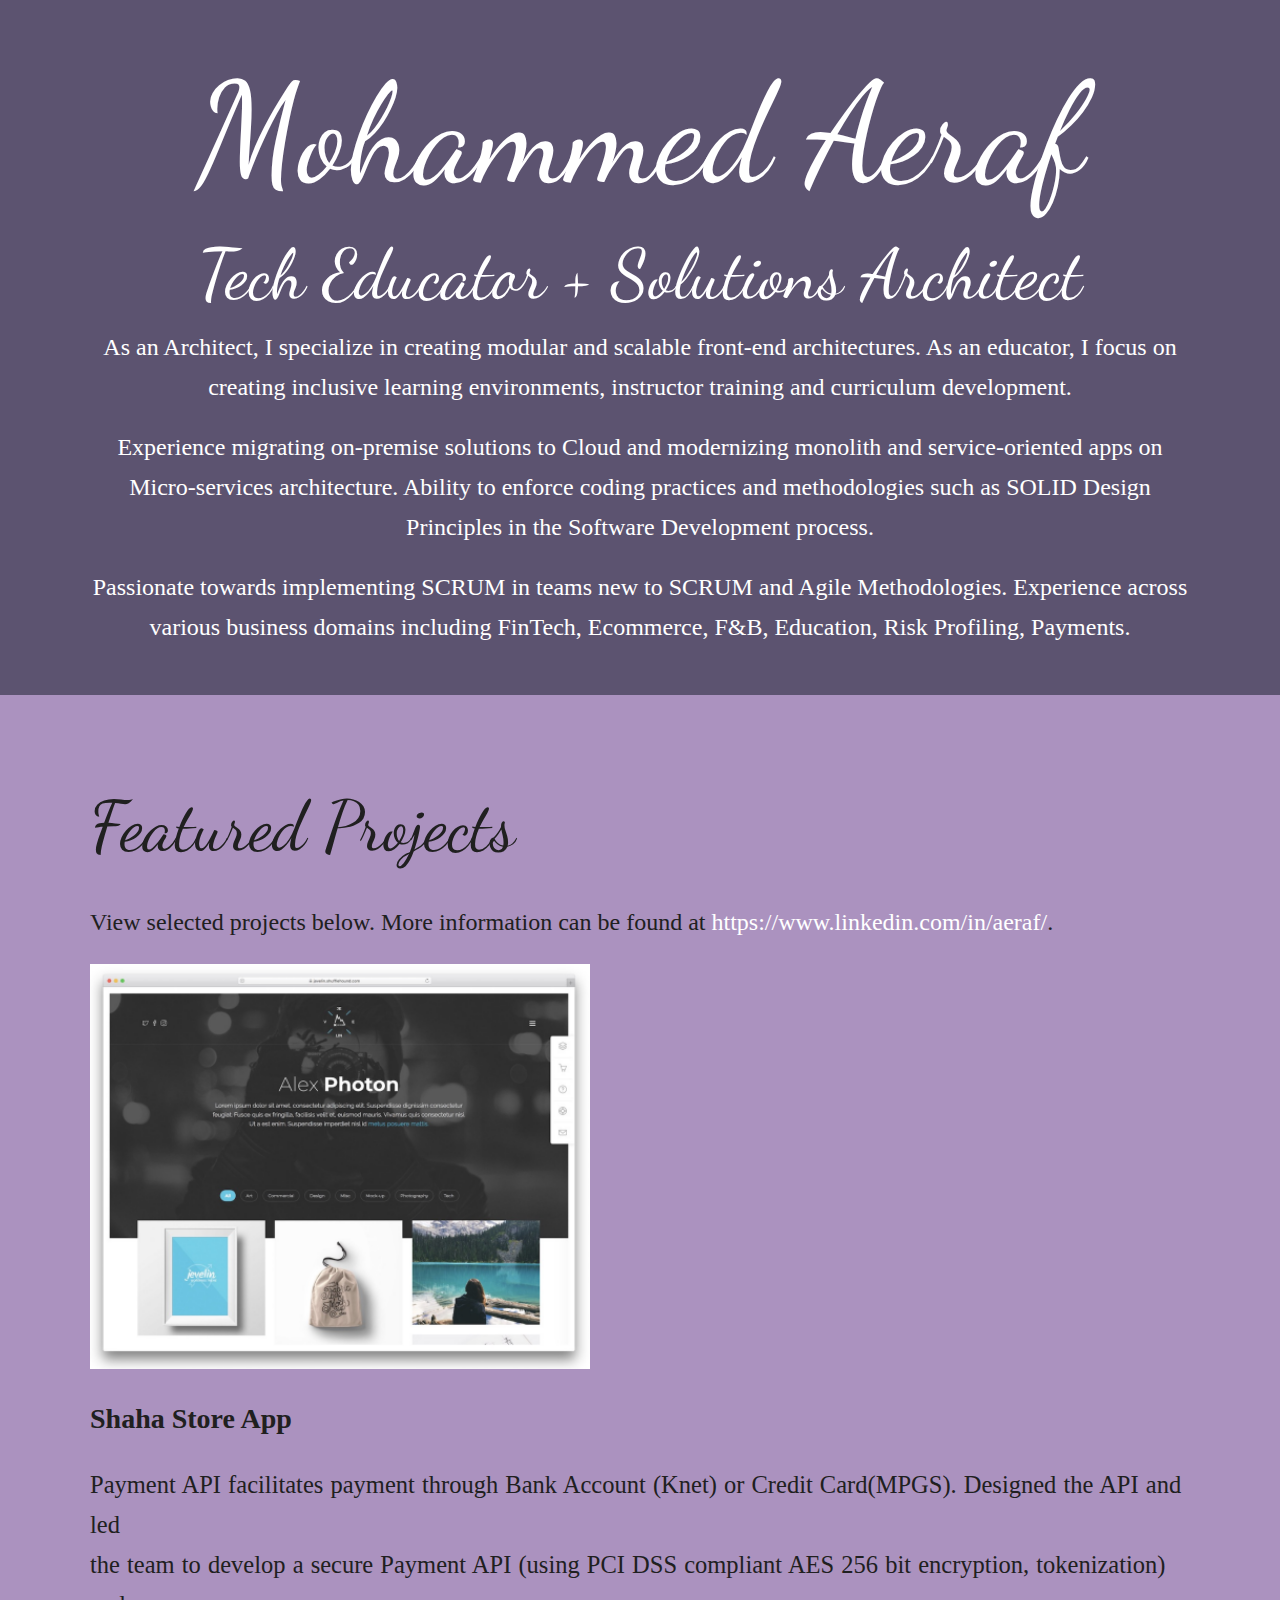
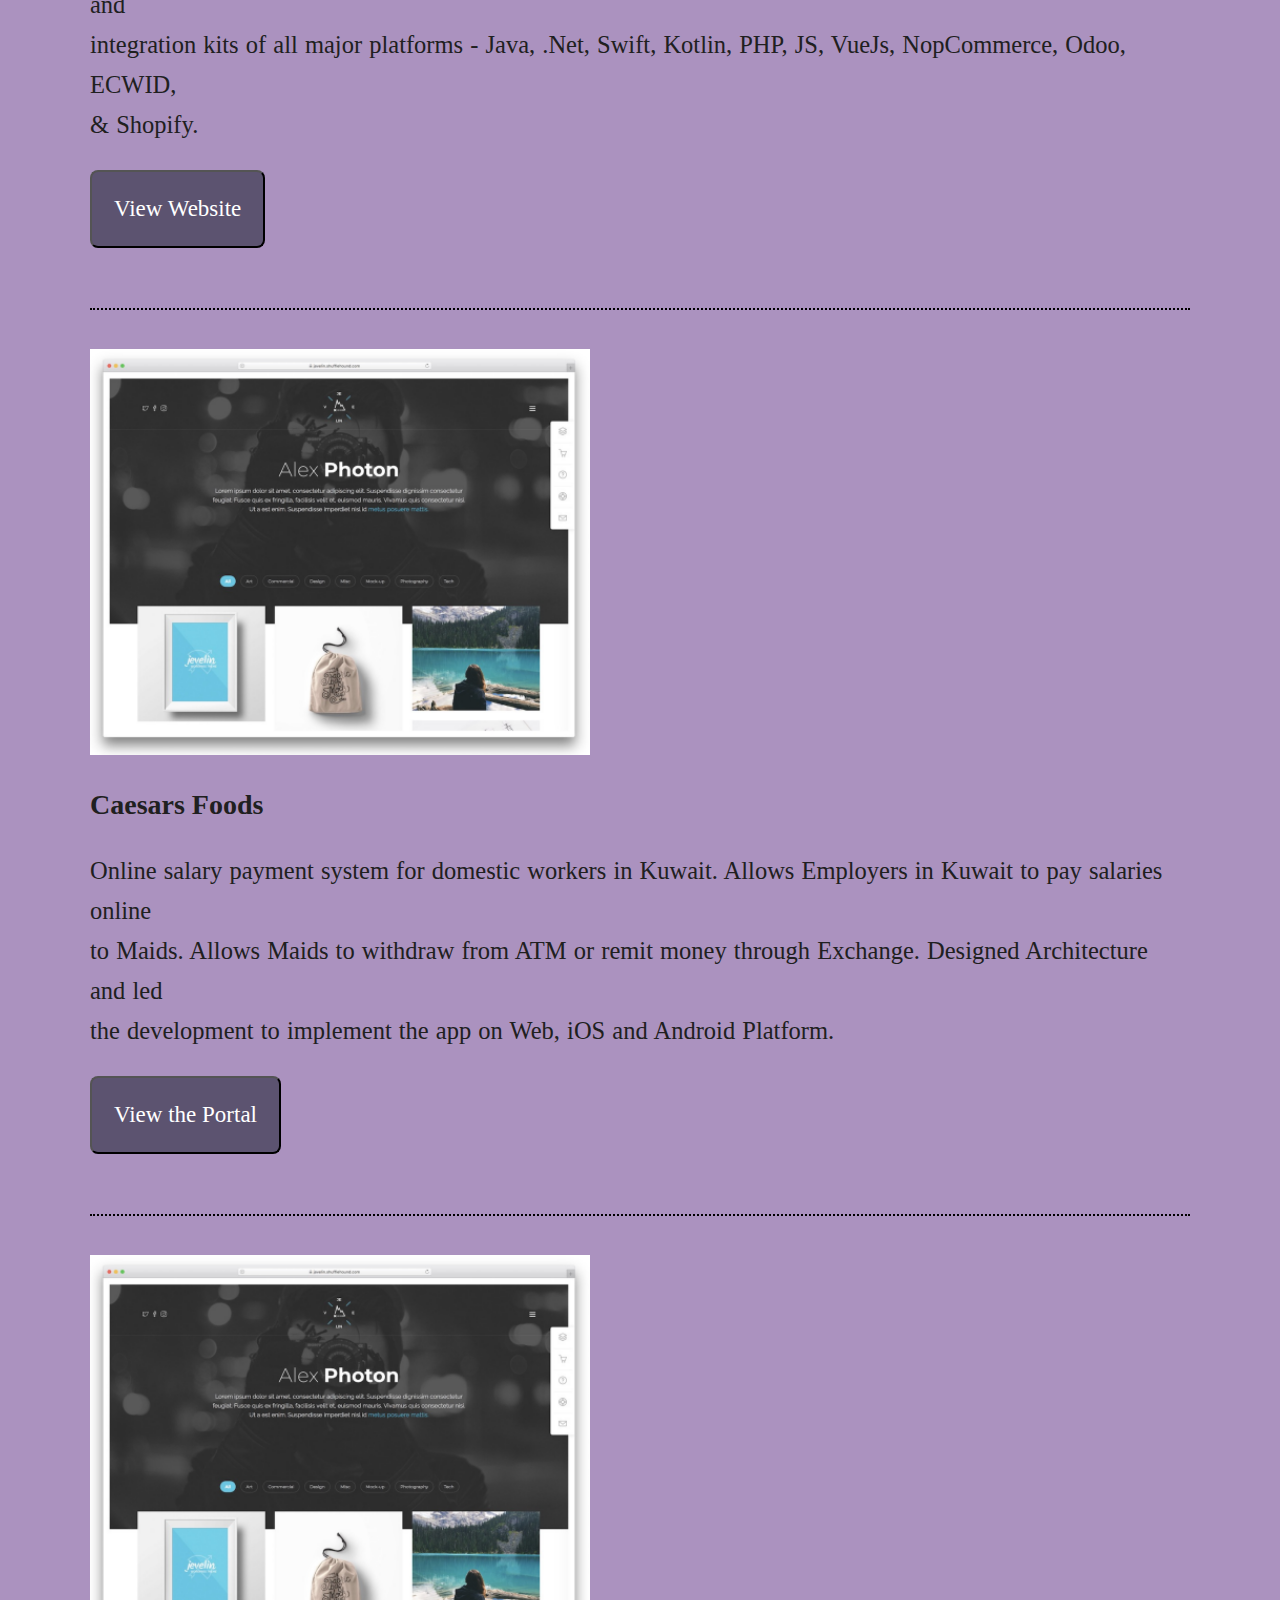
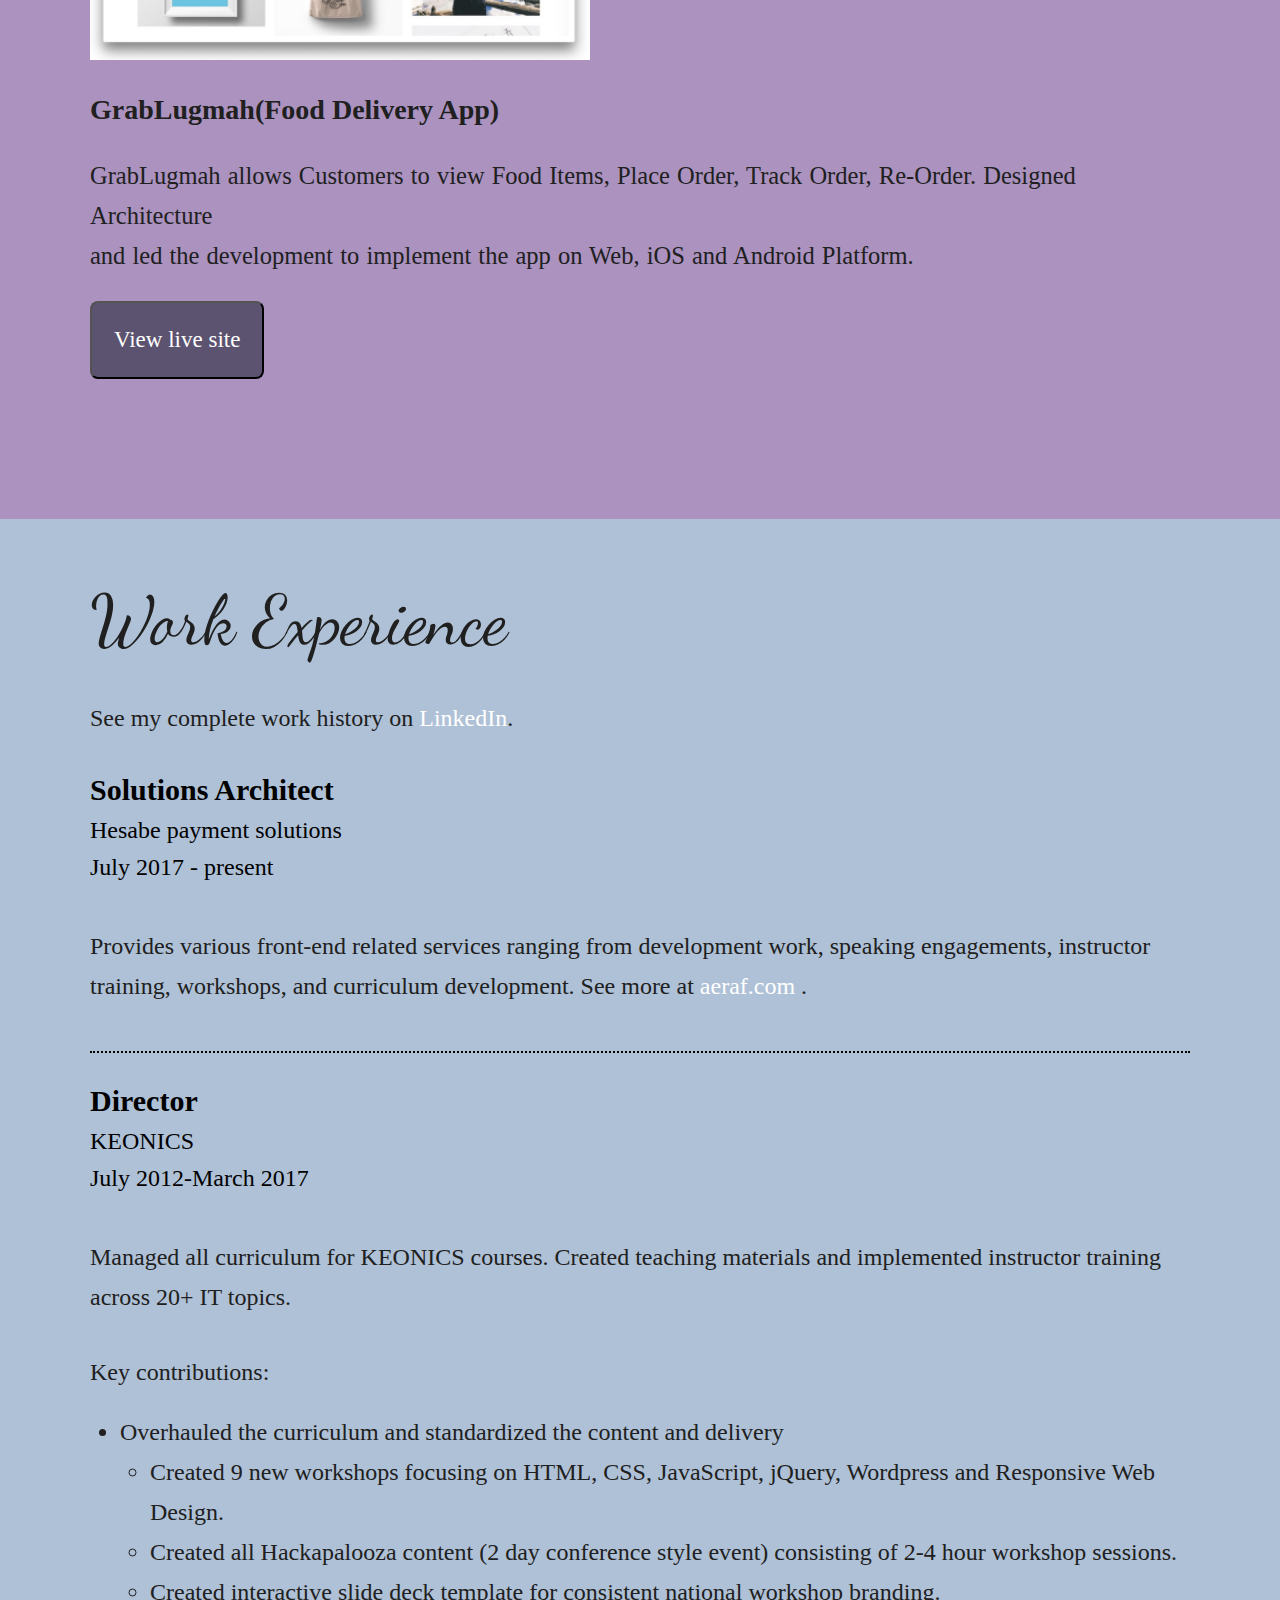
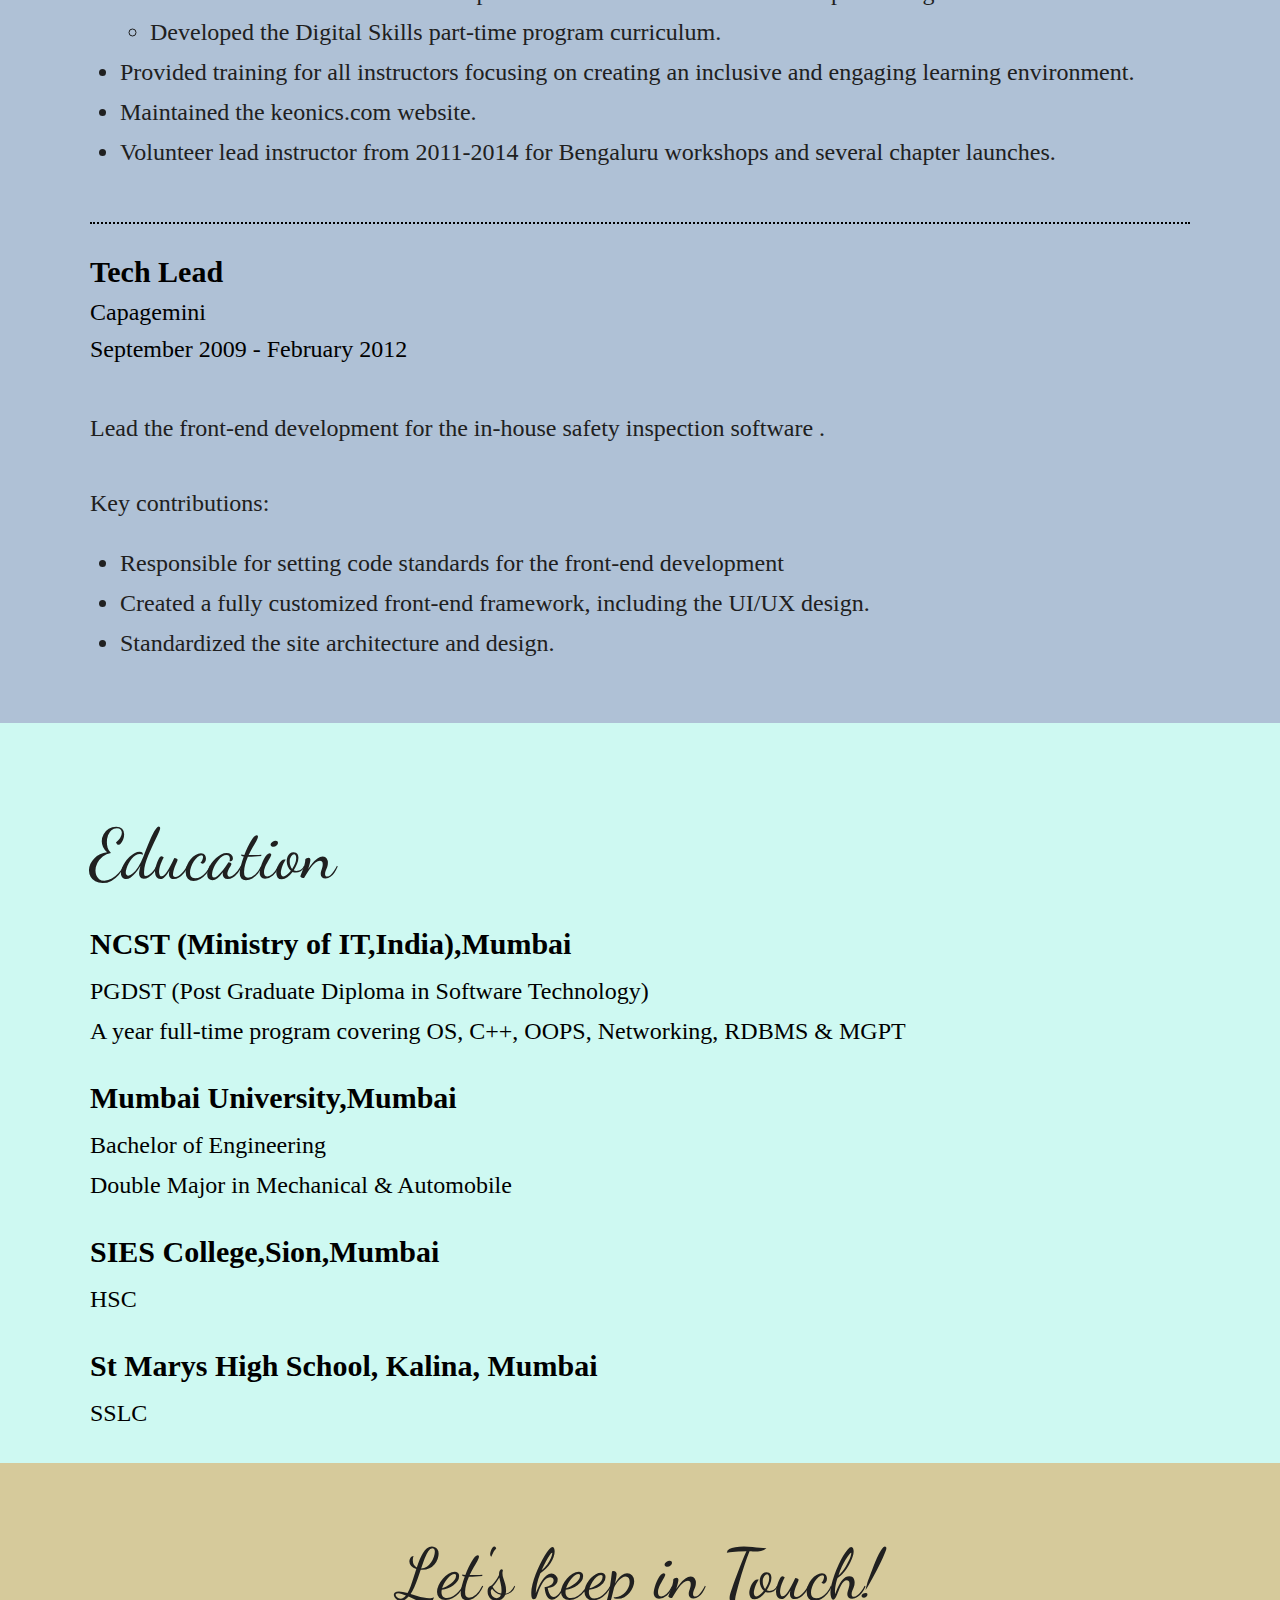
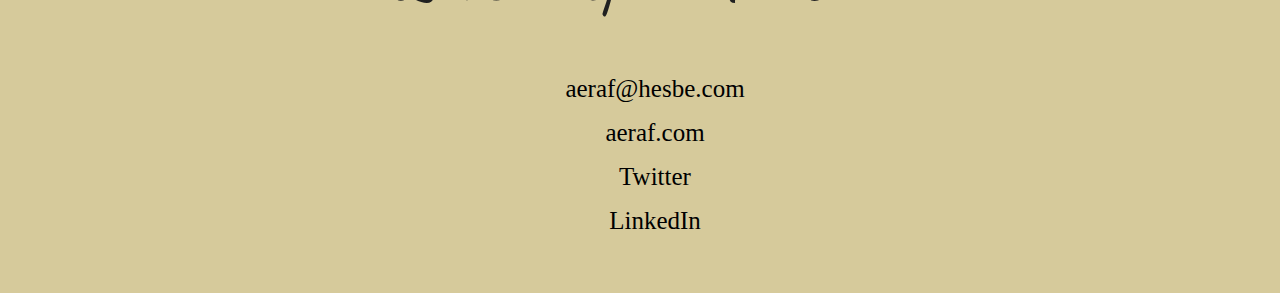
<file: index.html>
<!DOCTYPE html>
<html lang="en">
<head>
    <meta charset="UTF-8">
    <meta http-equiv="X-UA-Compatible" content="IE=edge">
    <meta name="viewport" content="width=device-width, initial-scale=1.0">
    <link rel="stylesheet" href="style.css">
    
    <title>Document</title>
</head>
<body>
    <div class="body-1">
        <h1 class="body-1-contents b1h1">Mohammed Aeraf</h1>
        <h2 class="body-1-contents b1h2" >Tech Educator + Solutions Architect</h2>
        <p class="body-1-contents b1p" >As an Architect, I specialize in creating modular and scalable front-end architectures. As an educator, I focus on<br>
            creating inclusive learning environments, instructor training and curriculum development.
            </p>
        <p class="body-1-contents b1p" > Experience migrating on-premise solutions to Cloud and modernizing monolith and service-oriented apps on<br>
            Micro-services architecture. Ability to enforce coding practices and methodologies such as SOLID Design<br>
            Principles in the Software Development process.
            </p>    
        <p class="body-1-contents b1p" >Passionate towards implementing SCRUM in teams new to SCRUM and Agile Methodologies. Experience across<br>
            various business domains including FinTech, Ecommerce, F&B, Education, Risk Profiling, Payments.</p>
    </div>
                    <!-- body-2 starts -->
    <div class="b2">
        <h2 class="b2h2">Featured Projects</h2>
        <p class='b2p1'>View selected projects below. More information can be found at <a href="https://www.linkedin.com/in/aeraf/">https://www.linkedin.com/in/aeraf/</a>.</p>
        
        <img class="b2img" src="images/image1.png" alt="image">
        <h3 class="b2h3">Shaha Store App</h3>
        <p class="b2p">Payment API facilitates payment through Bank Account (Knet) or Credit Card(MPGS). Designed the API and led<br>
            the team to develop a secure Payment API (using PCI DSS compliant AES 256 bit encryption, tokenization) and<br>
            integration kits of all major platforms - Java, .Net, Swift, Kotlin, PHP, JS, VueJs, NopCommerce, Odoo, ECWID,<br>
            & Shopify.
        </p>
        <button><a href="#">View Website</a></button>
        <hr>
        
        <img class="b2img" src="images/image1.png" alt="image">
        <h3 class="b2h3">Caesars Foods</h3>
        <p class="b2p">Online salary payment system for domestic workers in Kuwait. Allows Employers in Kuwait to pay salaries online<br>
            to Maids. Allows Maids to withdraw from ATM or remit money through Exchange. Designed Architecture and led<br>
            the development to implement the app on Web, iOS and Android Platform.</p>
        
        <button><a href="#">View the Portal</a></button>
        <hr>    
        
        <img  class="b2img" src="images/image1.png" alt="image">
        <h3 class="b2h3">GrabLugmah(Food Delivery App)</h3>
        <p class="b2p">GrabLugmah allows Customers to view Food Items, Place Order, Track Order, Re-Order. Designed Architecture<br>
            and led the development to implement the app on Web, iOS and Android Platform.
            </p>
        <button><a href="#">View live site</a></button>
    
    </div>
                    <!-- body-3-starts -->
    <div class="b3">
        <h2 class="b3h2">Work Experience</h2>
        <p class="b3p1">See my complete work history on <a href="#">LinkedIn</a>.
        </p>
       
        <h3 class="b3h3" style="margin-top:0;">Solutions Architect</h3>
        <p class="b3p">Hesabe payment solutions</p>
        <p class="b3p">July 2017 - present</p>
        <p class="b3p1">Provides various front-end related services ranging from development work, speaking engagements, instructor
            training, workshops, and curriculum development. See more at <a href="#">aeraf.com</a> .
            </p>
        <hr>
        <h3 class="b3h3">Director</h3>
        <p class="b3p">KEONICS</p>
        <p class="b3p">July 2012-March 2017</p>
        <p class="b3p1">Managed all curriculum for KEONICS courses. Created teaching materials and implemented instructor training
            across 20+ IT topics.</p>
        <p class="b3pl" style="margin-bottom: 20px;">Key contributions:</p>    
        <ul style="margin-bottom: 50px;">
            <li class="b3pl">Overhauled the curriculum and standardized the content and delivery
                <ul>
                    <li class="b3pl">Created 9 new workshops focusing on HTML, CSS, JavaScript, jQuery, Wordpress and Responsive
                        Web Design.
                        </li>
                    <li class="b3pl">Created all Hackapalooza content (2 day conference style event) consisting of 2-4 hour workshop
                        sessions.
                        </li>
                    <li class="b3pl">Created interactive slide deck template for consistent national workshop branding.</li>
                    <li class="b3pl">Developed the Digital Skills part-time program curriculum.
                    </li>
                </ul>
            </li>
            <li class="b3pl">Provided training for all instructors focusing on creating an inclusive and engaging learning environment.</li>
            <li class="b3pl">Maintained the keonics.com website.</li>
            <li class="b3pl">Volunteer lead instructor from 2011-2014 for Bengaluru workshops and several chapter launches.
            </li>
        </ul>
        <hr>
        <h3 class="b3h3">Tech Lead</h3>
        <p class="b3p">Capagemini</p>
        <p class="b3p">September 2009 - February 2012</p>
        <p class="b3p1">Lead the front-end development for the in-house safety inspection software .
            </p>
            <p class="b3pl" style="margin-bottom: 20px;">Key contributions:</p>    
            <ul>
                <li class="b3pl">Responsible for setting code standards for the front-end development</li>
                <li class="b3pl">Created a fully customized front-end framework, including the UI/UX design.</li>
                <li class="b3pl">Standardized the site architecture and design.</li>
                
            </ul>

        
        
    </div>
                    <!-- body 4 starts -->
    <div class="b4">

        <h2 class="b4h2">Education</h2>

        <h3 class="b4h3">NCST (Ministry of IT,India),Mumbai</h3>
        <p class="b4p">PGDST (Post Graduate Diploma in Software Technology)<br>
            A year full-time program covering OS, C++, OOPS, Networking, RDBMS & MGPT
        </p>

        <h3 class="b4h3">Mumbai University,Mumbai</h3>
        <p class="b4p">Bachelor of Engineering<br>
            Double Major in Mechanical & Automobile
        </p>

        <h3 class="b4h3">SIES College,Sion,Mumbai</h3>
        <p class="b4p">HSC</p>

        <h3 class="b4h3">St Marys High School, Kalina, Mumbai</h3>
        <p class="b4p">SSLC</p>

    </div>

    <footer>

        <h2>Let's keep in Touch!</h2>
        <ul>
            <li><a href="#">aeraf@hesbe.com</a></li>
            <li><a href="#">aeraf.com</a></li>
            <li><a href="#">Twitter</a></li>
            <li><a href="#">LinkedIn</a></li>
        </ul>
    </footer>



    
</body>


</html>
</file>
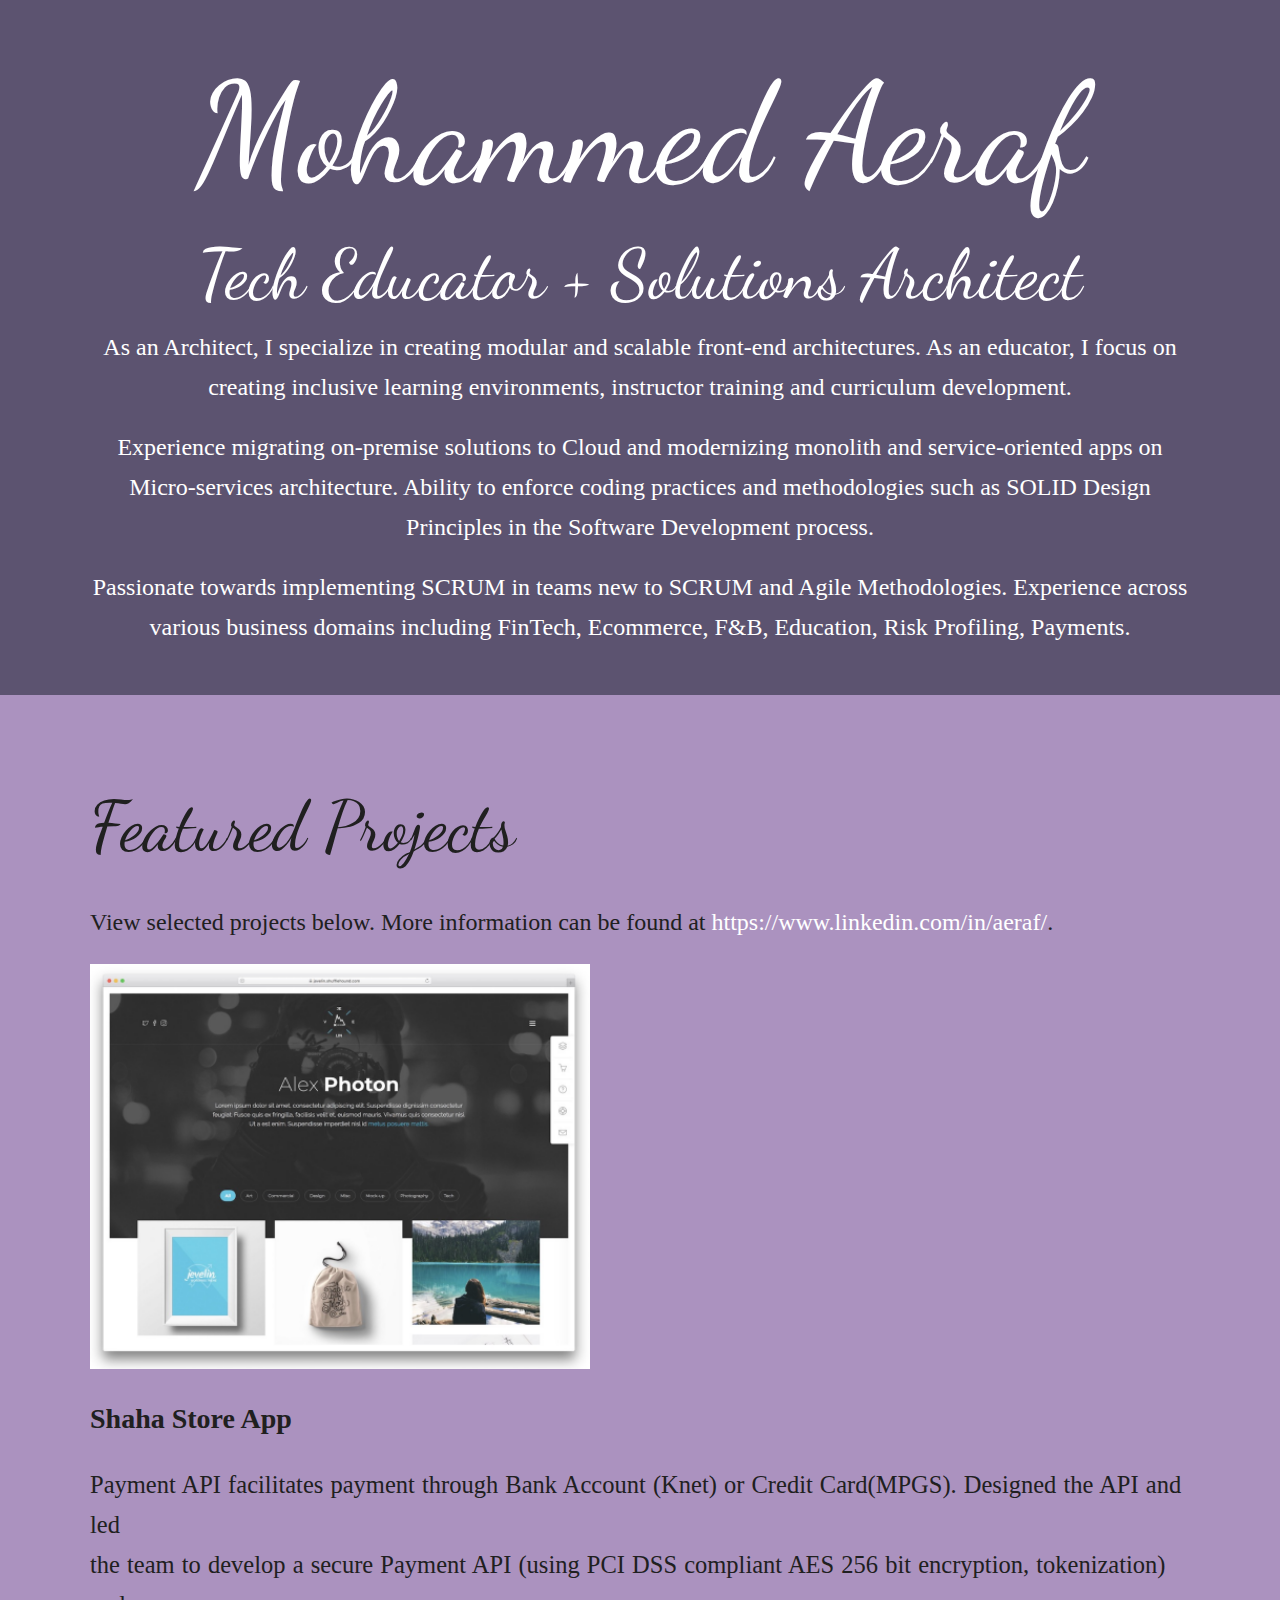
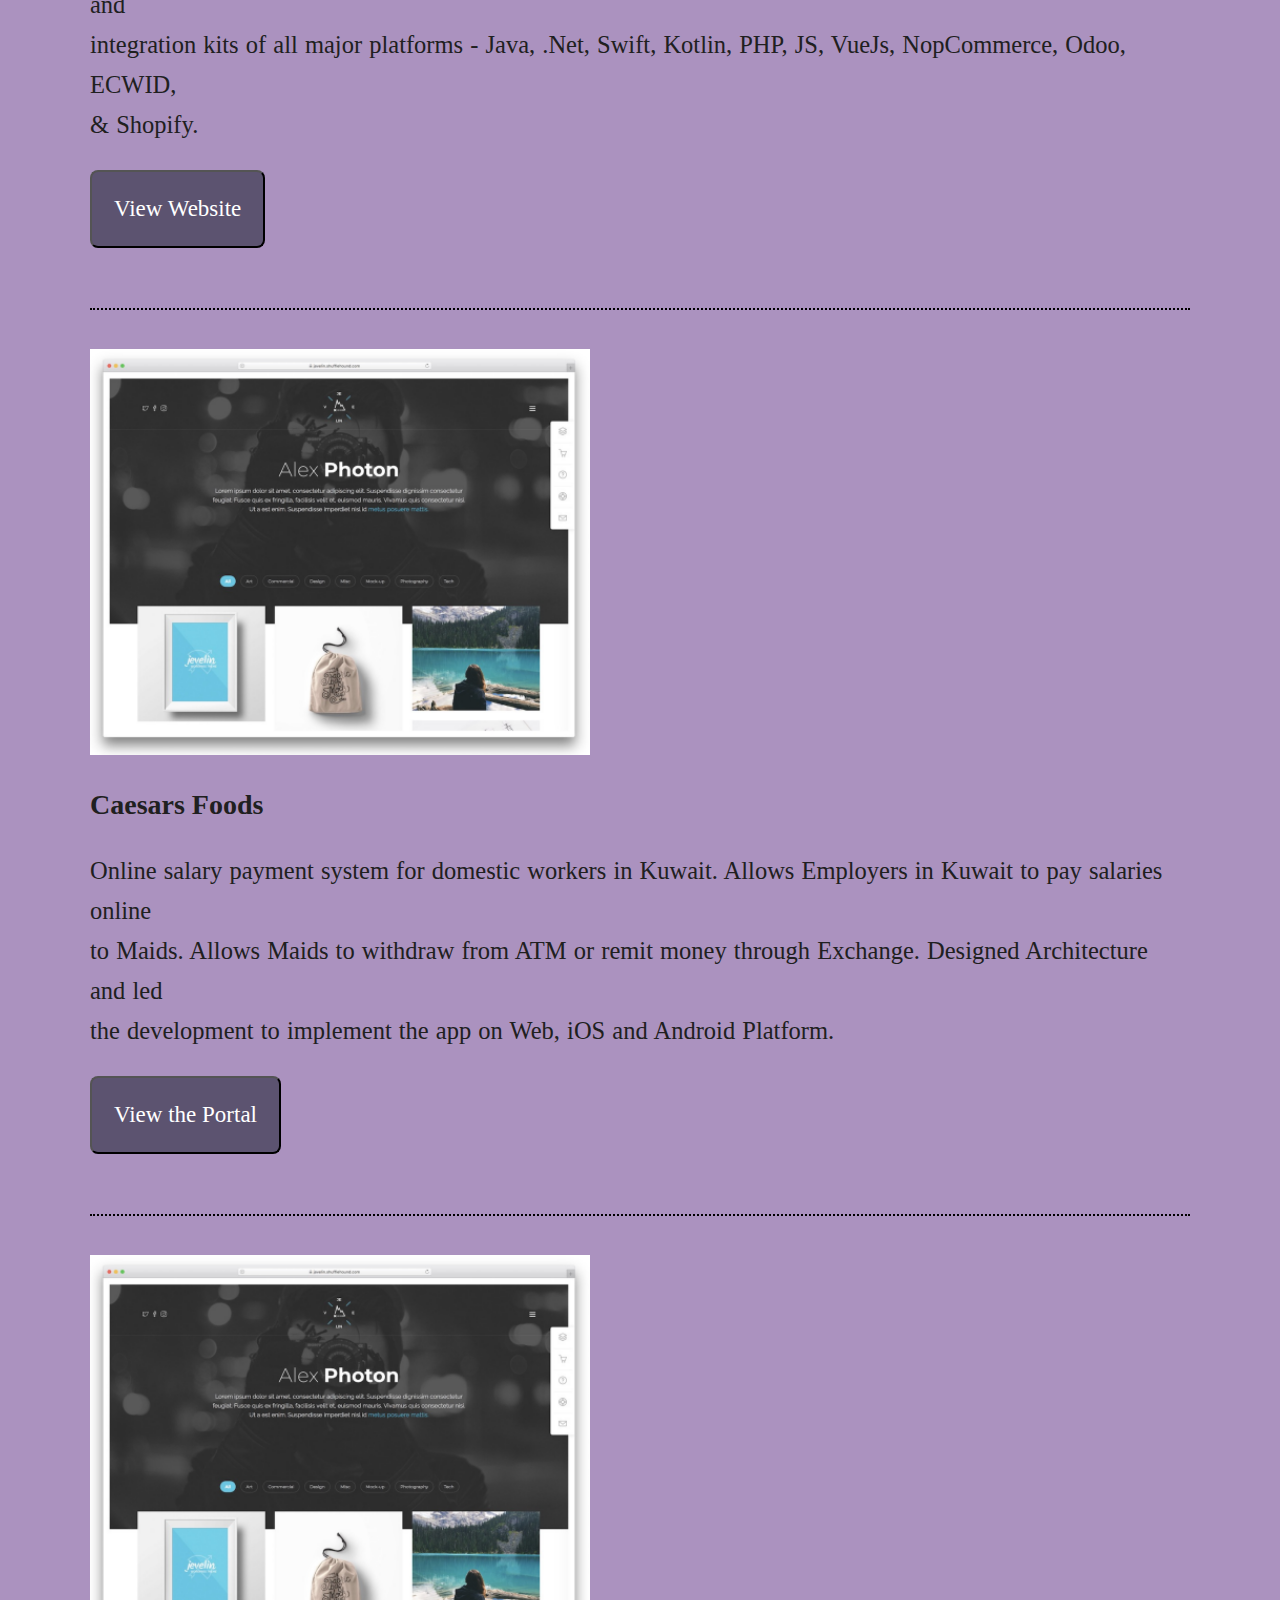
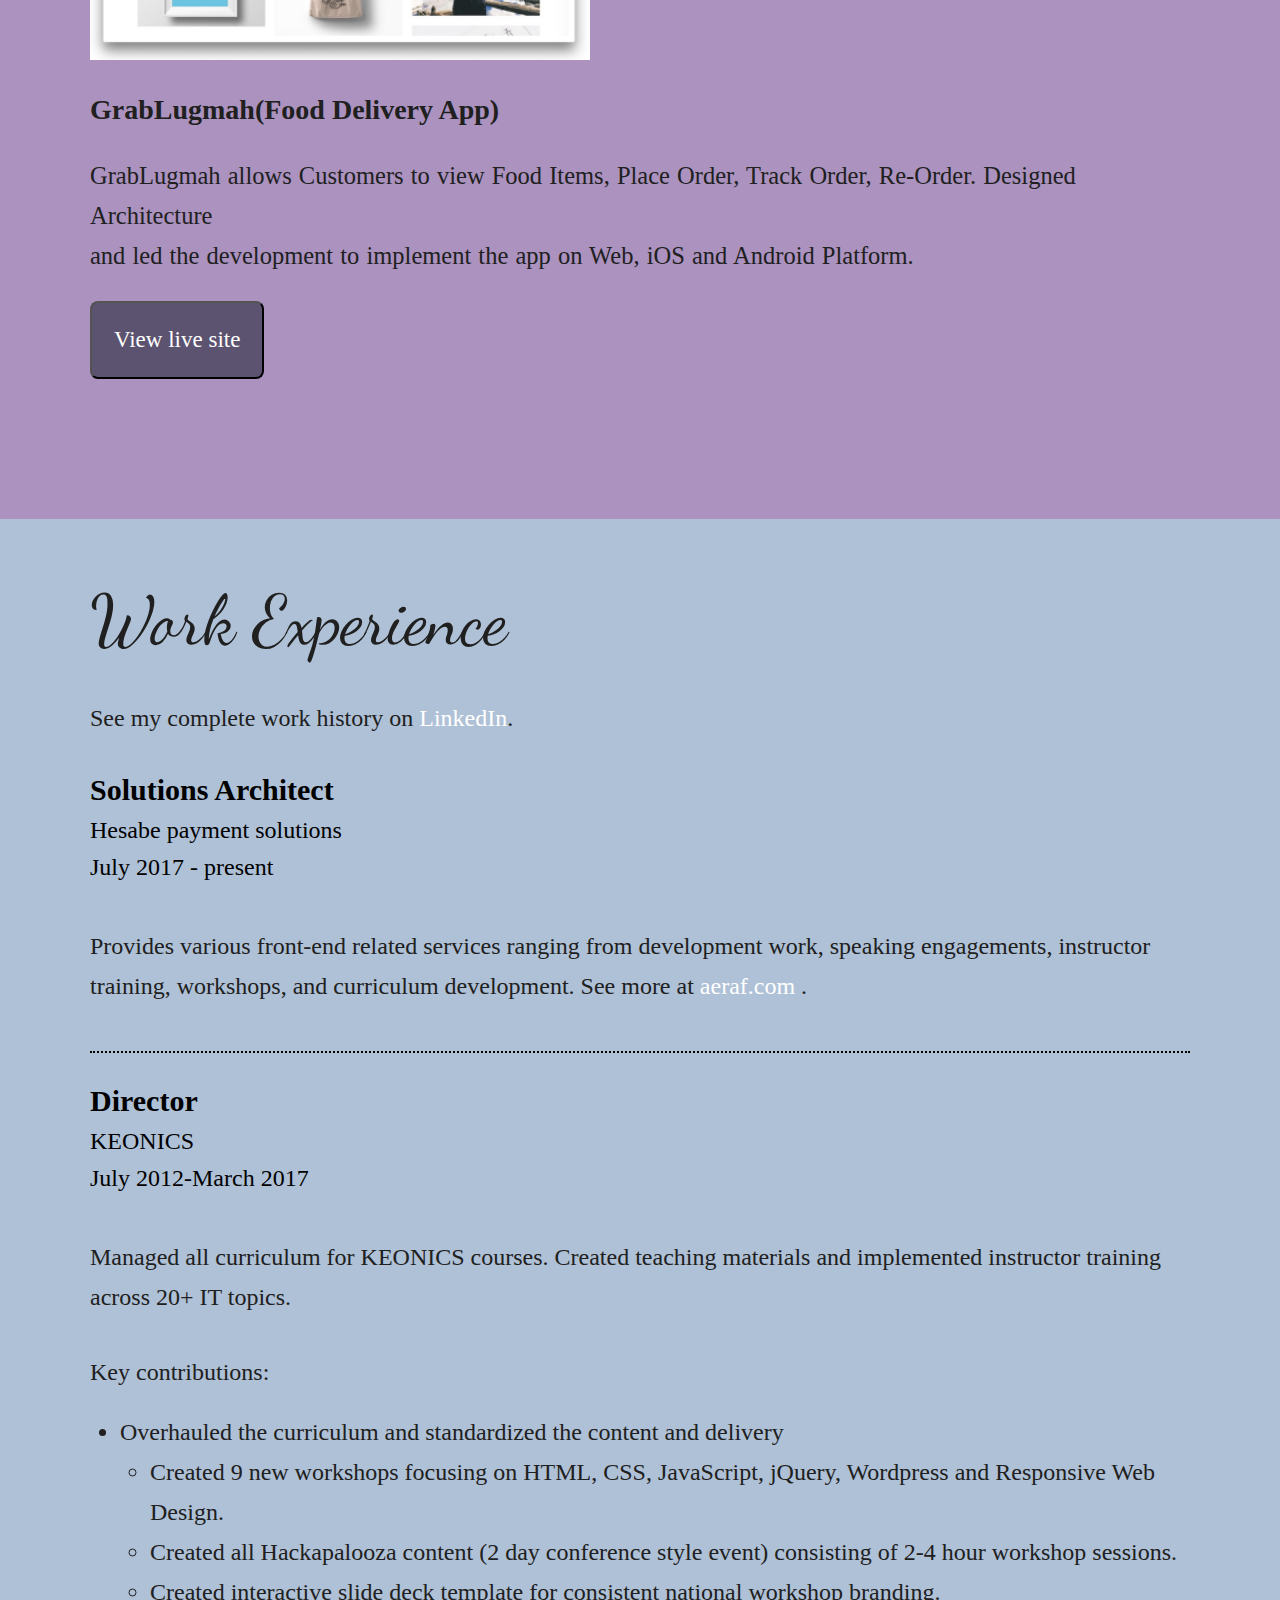
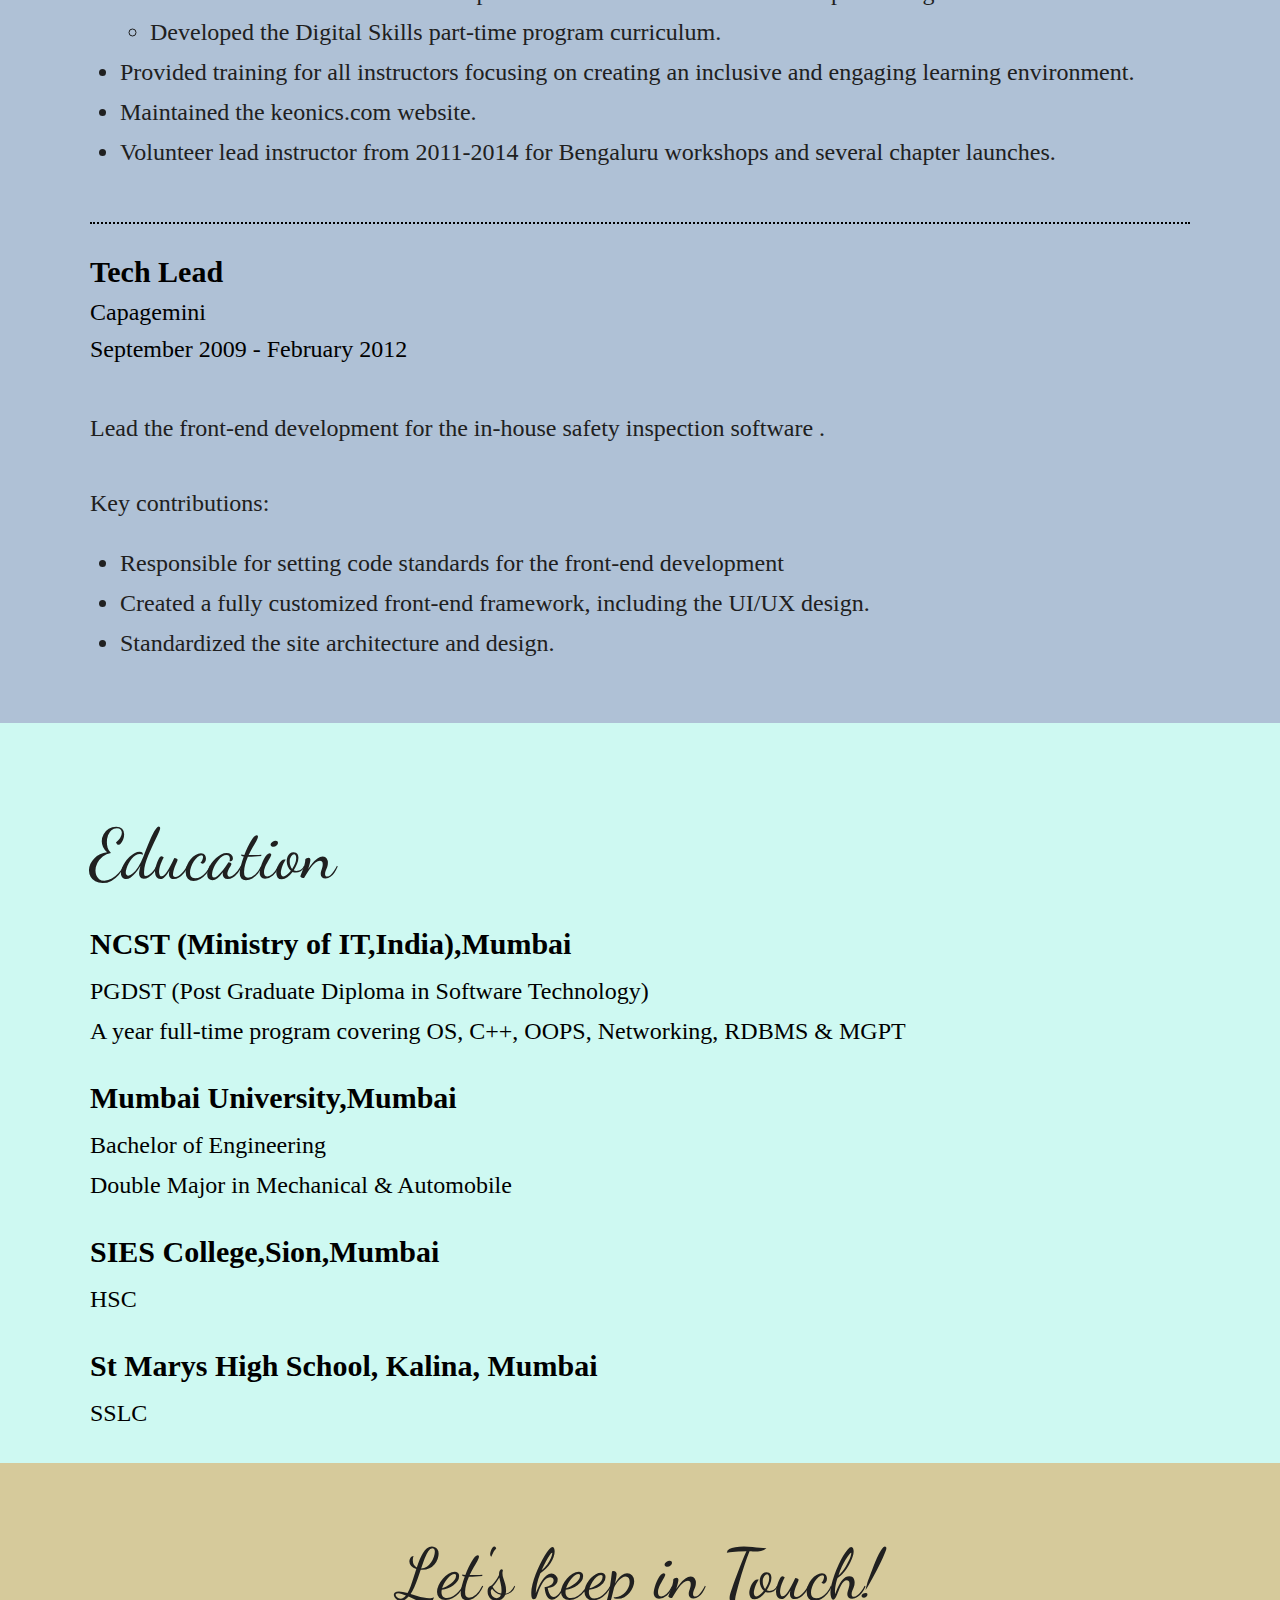
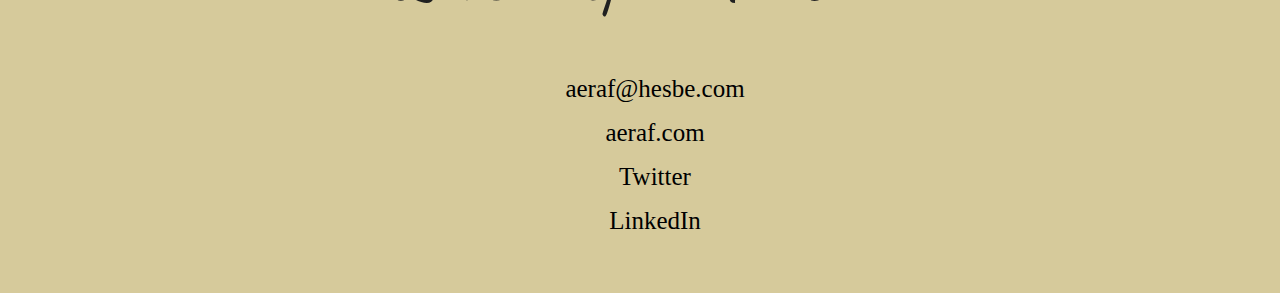
<file: project1.html>
<!DOCTYPE html>
<html lang="en">
<head>
    <meta charset="UTF-8">
    <meta http-equiv="X-UA-Compatible" content="IE=edge">
    <meta name="viewport" content="width=device-width, initial-scale=1.0">
    <link rel="stylesheet" href="project1.css">
    
    <title>Document</title>
</head>
<body>
    <div class="body-1">
        <h1 class="body-1-contents b1h1">Mohammed Aeraf</h1>
        <h2 class="body-1-contents b1h2" >Tech Educator + Solutions Architect</h2>
        <p class="body-1-contents b1p" >As an Architect, I specialize in creating modular and scalable front-end architectures. As an educator, I focus on<br>
            creating inclusive learning environments, instructor training and curriculum development.
            </p>
        <p class="body-1-contents b1p" > Experience migrating on-premise solutions to Cloud and modernizing monolith and service-oriented apps on<br>
            Micro-services architecture. Ability to enforce coding practices and methodologies such as SOLID Design<br>
            Principles in the Software Development process.
            </p>    
        <p class="body-1-contents b1p" >Passionate towards implementing SCRUM in teams new to SCRUM and Agile Methodologies. Experience across<br>
            various business domains including FinTech, Ecommerce, F&B, Education, Risk Profiling, Payments.</p>
    </div>
                    <!-- body-2 starts -->
    <div class="b2">
        <h2 class="b2h2">Featured Projects</h2>
        <p class='b2p1'>View selected projects below. More information can be found at <a href="https://www.linkedin.com/in/aeraf/">https://www.linkedin.com/in/aeraf/</a>.</p>
        
        <img class="b2img" src="images/image1.png" alt="image">
        <h3 class="b2h3">Shaha Store App</h3>
        <p class="b2p">Payment API facilitates payment through Bank Account (Knet) or Credit Card(MPGS). Designed the API and led<br>
            the team to develop a secure Payment API (using PCI DSS compliant AES 256 bit encryption, tokenization) and<br>
            integration kits of all major platforms - Java, .Net, Swift, Kotlin, PHP, JS, VueJs, NopCommerce, Odoo, ECWID,<br>
            & Shopify.
        </p>
        <button><a href="#">View Website</a></button>
        <hr>
        
        <img class="b2img" src="images/image1.png" alt="image">
        <h3 class="b2h3">Caesars Foods</h3>
        <p class="b2p">Online salary payment system for domestic workers in Kuwait. Allows Employers in Kuwait to pay salaries online<br>
            to Maids. Allows Maids to withdraw from ATM or remit money through Exchange. Designed Architecture and led<br>
            the development to implement the app on Web, iOS and Android Platform.</p>
        
        <button><a href="#">View the Portal</a></button>
        <hr>    
        
        <img  class="b2img" src="images/image1.png" alt="image">
        <h3 class="b2h3">GrabLugmah(Food Delivery App)</h3>
        <p class="b2p">GrabLugmah allows Customers to view Food Items, Place Order, Track Order, Re-Order. Designed Architecture<br>
            and led the development to implement the app on Web, iOS and Android Platform.
            </p>
        <button><a href="#">View live site</a></button>
    
    </div>
                    <!-- body-3-starts -->
    <div class="b3">
        <h2 class="b3h2">Work Experience</h2>
        <p class="b3p1">See my complete work history on <a href="#">LinkedIn</a>.
        </p>
       
        <h3 class="b3h3" style="margin-top:0;">Solutions Architect</h3>
        <p class="b3p">Hesabe payment solutions</p>
        <p class="b3p">July 2017 - present</p>
        <p class="b3p1">Provides various front-end related services ranging from development work, speaking engagements, instructor
            training, workshops, and curriculum development. See more at <a href="#">aeraf.com</a> .
            </p>
        <hr>
        <h3 class="b3h3">Director</h3>
        <p class="b3p">KEONICS</p>
        <p class="b3p">July 2012-March 2017</p>
        <p class="b3p1">Managed all curriculum for KEONICS courses. Created teaching materials and implemented instructor training
            across 20+ IT topics.</p>
        <p class="b3pl" style="margin-bottom: 20px;">Key contributions:</p>    
        <ul style="margin-bottom: 50px;">
            <li class="b3pl">Overhauled the curriculum and standardized the content and delivery
                <ul>
                    <li class="b3pl">Created 9 new workshops focusing on HTML, CSS, JavaScript, jQuery, Wordpress and Responsive
                        Web Design.
                        </li>
                    <li class="b3pl">Created all Hackapalooza content (2 day conference style event) consisting of 2-4 hour workshop
                        sessions.
                        </li>
                    <li class="b3pl">Created interactive slide deck template for consistent national workshop branding.</li>
                    <li class="b3pl">Developed the Digital Skills part-time program curriculum.
                    </li>
                </ul>
            </li>
            <li class="b3pl">Provided training for all instructors focusing on creating an inclusive and engaging learning environment.</li>
            <li class="b3pl">Maintained the keonics.com website.</li>
            <li class="b3pl">Volunteer lead instructor from 2011-2014 for Bengaluru workshops and several chapter launches.
            </li>
        </ul>
        <hr>
        <h3 class="b3h3">Tech Lead</h3>
        <p class="b3p">Capagemini</p>
        <p class="b3p">September 2009 - February 2012</p>
        <p class="b3p1">Lead the front-end development for the in-house safety inspection software .
            </p>
            <p class="b3pl" style="margin-bottom: 20px;">Key contributions:</p>    
            <ul>
                <li class="b3pl">Responsible for setting code standards for the front-end development</li>
                <li class="b3pl">Created a fully customized front-end framework, including the UI/UX design.</li>
                <li class="b3pl">Standardized the site architecture and design.</li>
                
            </ul>

        
        
    </div>
                    <!-- body 4 starts -->
    <div class="b4">

        <h2 class="b4h2">Education</h2>

        <h3 class="b4h3">NCST (Ministry of IT,India),Mumbai</h3>
        <p class="b4p">PGDST (Post Graduate Diploma in Software Technology)<br>
            A year full-time program covering OS, C++, OOPS, Networking, RDBMS & MGPT
        </p>

        <h3 class="b4h3">Mumbai University,Mumbai</h3>
        <p class="b4p">Bachelor of Engineering<br>
            Double Major in Mechanical & Automobile
        </p>

        <h3 class="b4h3">SIES College,Sion,Mumbai</h3>
        <p class="b4p">HSC</p>

        <h3 class="b4h3">St Marys High School, Kalina, Mumbai</h3>
        <p class="b4p">SSLC</p>

    </div>

    <footer>

        <h2>Let's keep in Touch!</h2>
        <ul>
            <li><a href="#">aeraf@hesbe.com</a></li>
            <li><a href="#">aeraf.com</a></li>
            <li><a href="#">Twitter</a></li>
            <li><a href="#">LinkedIn</a></li>
        </ul>
    </footer>



    
</body>


</html>
</file>
<file: style.css>
@import url('https://fonts.googleapis.com/css2?family=Dancing+Script&display=swap');

*{
    margin: 0;
    padding:0;
}

.body-1 {
    background-color: rgb(92, 83, 112);
    width:auto;
    height:655px ;
    padding-bottom:40px;
    
}
.body-1-contents{
    display: flex;
    justify-content: center;
    color: WHITE; 
   
} 
.b1h1{
    /* font-family: ; */
    font-size: 140px;
    padding-top: 50px;
    font-weight: 100;
    font-family:'Dancing Script';
}

.b1h2{
    font-size: 70px;
    padding-top:15px;
    font-weight: 100;
    font-family:'Dancing Script' ;
   
}

.b1p{
    font-size:24px;
    padding:10px;
    text-align: center;
    line-height: 40px;
}
  /*    Body 2  */
.b2{
    background-color:rgb(171, 146, 191) ;
    padding:90px ;
}
.b2h2{
    color: rgb(32, 32, 32);
    font-size: 70px;
    
    font-weight: 100;
    font-family:'Dancing Script' ;
}

.b2p1{
    font-size:24px;
    color: rgb(32, 32, 32);
    padding:40px 0 0 0;
    
}

.b2img{
    padding:28px 0 0 0;
    width: 500px;
}

.b2h3{
    color:rgb(32,32,32);
    font-size: 28px;
    padding:30px 0 0 0;
}

.b2p{
    color:rgb(32,32,32);
    font-size: 24.5px;
    padding:30px 0 0 0;
    line-height: 40px;
    word-spacing: 1px;
}
li{
    margin-left:30px;
}
        /* body 3 */
.b3{
    background-color:rgb(175, 193, 214) ;
    padding:60px 90px;
}

.b3h2{
    color: rgb(32, 32, 32);
    font-size: 70px;
    
    font-weight: 100;
    font-family:'Dancing Script' ;
}

.b3h3{
    margin:30px 0 10px 0;
    font-size: 30px;

}

.b3p1{
    font-size:24px;
    color: rgb(32, 32, 32);
    line-height: 40px;
    padding:35px 0 35px 0;
    
}

.b3pl{
    font-size:24px;
    color: rgb(32, 32, 32);
    line-height: 40px;
   
}
.b3p{
    font-size:24px;
    margin:0 0 10px;

 }

            /* body 4 */

.b4{
    background-color:rgb(206,249,242);
    padding:90px ;
    padding-bottom:30px;
}

.b4h2{
    color: rgb(32, 32, 32);
    font-size: 70px;
    
    font-weight: 100;
    font-family:'Dancing Script' ;
}
.b4h3{
    margin:30px 0 10px 0;
    font-size: 30px;

}

.b4p{
    font-size:24px;
    margin:0 0 0px;
    line-height: 40px;
 }

            




hr {
    border:none;
    border-top:2px dotted rgb(0, 0, 0);
    color:#fff;
   
   
    height:1px;
    width:100%;
    margin:10px auto 
}

button{
    padding: 24px 22px;
    border-radius: 8px;
    background-color: rgb(92, 83, 112);
    font-size: 23px;
    font-family: '';
    margin:25px 0 50px;
    
}

button a{
    color:#fff;
}
a{
   text-decoration: none;
   color:#fff;
}





footer{
    background-color: rgb(214,202,155);
    padding:70px ;
    padding-bottom:50px;
}

footer h2{
    color: rgb(32, 32, 32);
    font-size: 70px;
    display: flex;
    justify-content: center;
    font-weight: 100;
    font-family:'Dancing Script' ;
    
}

footer ul{
    margin-top:50px
}
footer li{
    text-decoration: none;
    color: black;
    display: flex;
    justify-content: center;
    font-size:25px;
    padding: 8px;
    font-weight:500 ;
}

footer li a{
    color:#000000;
}
</file>
<file: project1.css>
@import url('https://fonts.googleapis.com/css2?family=Dancing+Script&display=swap');

*{
    margin: 0;
    padding:0;
}

.body-1 {
    background-color: rgb(92, 83, 112);
    width:auto;
    height:655px ;
    padding-bottom:40px;
    
}
.body-1-contents{
    display: flex;
    justify-content: center;
    color: WHITE; 
   
} 
.b1h1{
    /* font-family: ; */
    font-size: 140px;
    padding-top: 50px;
    font-weight: 100;
    font-family:'Dancing Script';
}

.b1h2{
    font-size: 70px;
    padding-top:15px;
    font-weight: 100;
    font-family:'Dancing Script' ;
   
}

.b1p{
    font-size:24px;
    padding:10px;
    text-align: center;
    line-height: 40px;
}
  /*    Body 2  */
.b2{
    background-color:rgb(171, 146, 191) ;
    padding:90px ;
}
.b2h2{
    color: rgb(32, 32, 32);
    font-size: 70px;
    
    font-weight: 100;
    font-family:'Dancing Script' ;
}

.b2p1{
    font-size:24px;
    color: rgb(32, 32, 32);
    padding:40px 0 0 0;
    
}

.b2img{
    padding:28px 0 0 0;
    width: 500px;
}

.b2h3{
    color:rgb(32,32,32);
    font-size: 28px;
    padding:30px 0 0 0;
}

.b2p{
    color:rgb(32,32,32);
    font-size: 24.5px;
    padding:30px 0 0 0;
    line-height: 40px;
    word-spacing: 1px;
}
li{
    margin-left:30px;
}
        /* body 3 */
.b3{
    background-color:rgb(175, 193, 214) ;
    padding:60px 90px;
}

.b3h2{
    color: rgb(32, 32, 32);
    font-size: 70px;
    
    font-weight: 100;
    font-family:'Dancing Script' ;
}

.b3h3{
    margin:30px 0 10px 0;
    font-size: 30px;

}

.b3p1{
    font-size:24px;
    color: rgb(32, 32, 32);
    line-height: 40px;
    padding:35px 0 35px 0;
    
}

.b3pl{
    font-size:24px;
    color: rgb(32, 32, 32);
    line-height: 40px;
   
}
.b3p{
    font-size:24px;
    margin:0 0 10px;

 }

            /* body 4 */

.b4{
    background-color:rgb(206,249,242);
    padding:90px ;
    padding-bottom:30px;
}

.b4h2{
    color: rgb(32, 32, 32);
    font-size: 70px;
    
    font-weight: 100;
    font-family:'Dancing Script' ;
}
.b4h3{
    margin:30px 0 10px 0;
    font-size: 30px;

}

.b4p{
    font-size:24px;
    margin:0 0 0px;
    line-height: 40px;
 }

            




hr {
    border:none;
    border-top:2px dotted rgb(0, 0, 0);
    color:#fff;
   
   
    height:1px;
    width:100%;
    margin:10px auto 
}

button{
    padding: 24px 22px;
    border-radius: 8px;
    background-color: rgb(92, 83, 112);
    font-size: 23px;
    font-family: '';
    margin:25px 0 50px;
    
}

button a{
    color:#fff;
}
a{
   text-decoration: none;
   color:#fff;
}





footer{
    background-color: rgb(214,202,155);
    padding:70px ;
    padding-bottom:50px;
}

footer h2{
    color: rgb(32, 32, 32);
    font-size: 70px;
    display: flex;
    justify-content: center;
    font-weight: 100;
    font-family:'Dancing Script' ;
    
}

footer ul{
    margin-top:50px
}
footer li{
    text-decoration: none;
    color: black;
    display: flex;
    justify-content: center;
    font-size:25px;
    padding: 8px;
    font-weight:500 ;
}

footer li a{
    color:#000000;
}
</file>
